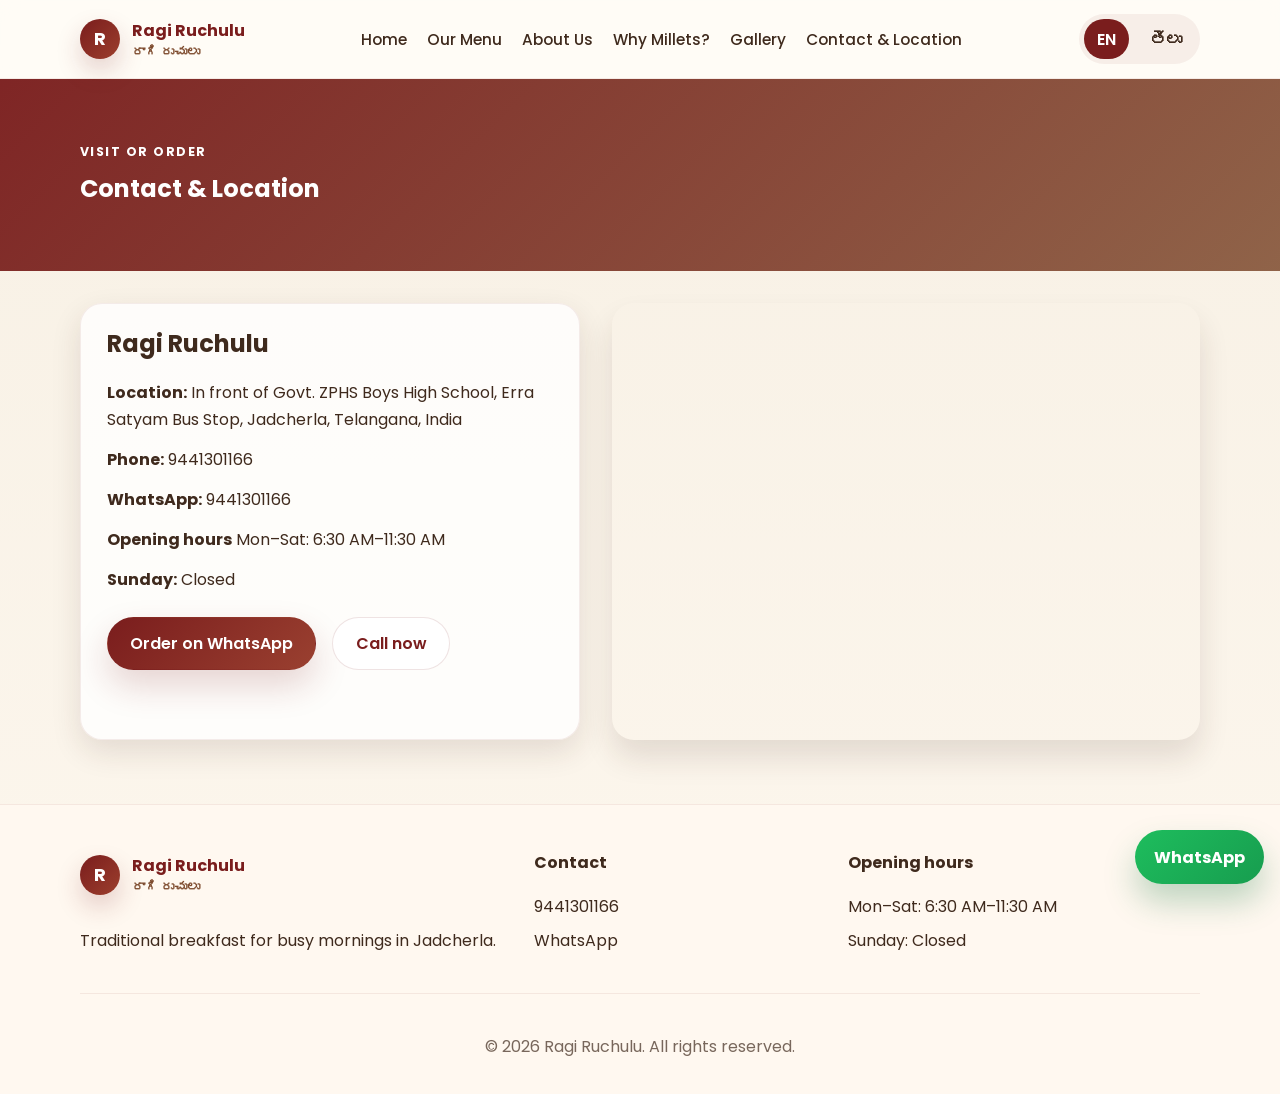
<file: contact.html>
<!DOCTYPE html>
<html lang="en">
  <head>
    <meta charset="UTF-8" />
    <meta name="viewport" content="width=device-width, initial-scale=1.0" />
    <title>Contact & Location | Ragi Ruchulu</title>
    <meta
      name="description"
      content="Find Ragi Ruchulu in Jadcherla, Telangana. Contact us by phone or WhatsApp for breakfast orders and pickup."
    />
    <link rel="preconnect" href="https://fonts.googleapis.com" />
    <link rel="preconnect" href="https://fonts.gstatic.com" crossorigin />
    <link href="https://fonts.googleapis.com/css2?family=Noto+Sans+Telugu:wght@400;500;600;700&family=Poppins:wght@400;500;600;700&display=swap" rel="stylesheet" />
    <link rel="stylesheet" href="styles.css" />
  </head>
  <body data-page="contact">
    <header class="site-header">
      <div class="container nav-wrap">
        <a class="brand" href="index.html" aria-label="Ragi Ruchulu home">
          <span class="brand-mark">R</span>
          <span>
            <strong data-i18n="brand">Ragi Ruchulu</strong>
            <small data-i18n="brandTe">రాగి రుచులు</small>
          </span>
        </a>

        <button class="menu-toggle" aria-label="Open menu" aria-expanded="false">
          <span></span><span></span><span></span>
        </button>

        <nav class="main-nav">
          <a href="index.html" data-i18n="homeNav">Home</a>
          <a href="menu.html" data-i18n="menuNav">Our Menu</a>
          <a href="about.html" data-i18n="aboutNav">About Us</a>
          <a href="millets.html" data-i18n="milletsNav">Why Millets?</a>
          <a href="gallery.html" data-i18n="galleryNav">Gallery</a>
          <a href="contact.html" data-i18n="contactNav">Contact & Location</a>
        </nav>

        <div class="language-switch" aria-label="Language switch">
          <button class="lang-btn active" data-lang="en">EN</button>
          <button class="lang-btn" data-lang="te">తెలు</button>
        </div>
      </div>
    </header>

    <main>
      <section class="page-banner">
        <div class="container">
          <p class="eyebrow" data-i18n="contactPageLabel">Visit or order</p>
          <h1 data-i18n="contactPageTitle">Contact & Location</h1>
        </div>
      </section>

      <section class="section-block">
        <div class="container contact-grid">
          <div class="contact-card">
            <h2 data-i18n="contactBusinessTitle">Ragi Ruchulu</h2>
            <ul class="contact-list">
              <li><strong data-i18n="locationLabel">Location:</strong> <span data-i18n="locationValue">In front of Govt. ZPHS Boys High School, Erra Satyam Bus Stop, Jadcherla, Telangana, India</span></li>
              <li><strong data-i18n="phoneLabel">Phone:</strong> <a href="tel:+919441301166">9441301166</a></li>
              <li><strong data-i18n="whatsappLabel">WhatsApp:</strong> <a href="https://wa.me/919441301166" target="_blank" rel="noopener">9441301166</a></li>
              <li><strong data-i18n="hoursLabel">Opening hours:</strong> <span data-i18n="hoursValue">Mon–Sat: 6:30 AM–11:30 AM</span></li>
              <li><strong data-i18n="sundayLabel">Sunday:</strong> <span data-i18n="sundayValue">Closed</span></li>
            </ul>
            <div class="cta-actions stacked">
              <a class="btn btn-primary" href="https://wa.me/919441301166?text=Hello%20Ragi%20Ruchulu%2C%20I%20would%20like%20to%20place%20an%20order." target="_blank" rel="noopener" data-i18n="orderWhatsApp">Order on WhatsApp</a>
              <a class="btn btn-secondary" href="tel:+919441301166" data-i18n="callNow">Call now</a>
            </div>
          </div>

          <div class="map-card">
            <iframe
              src="https://www.google.com/maps?q=Jadcherla%20Telangana%20India&z=14&output=embed"
              loading="lazy"
              referrerpolicy="no-referrer-when-downgrade"
              title="Ragi Ruchulu location on Google Maps"
            ></iframe>
          </div>
        </div>
      </section>
    </main>

    <footer class="site-footer">
      <div class="container footer-grid">
        <div>
          <a class="brand footer-brand" href="index.html">
            <span class="brand-mark">R</span>
            <span>
              <strong data-i18n="brand">Ragi Ruchulu</strong>
              <small data-i18n="brandTe">రాగి రుచులు</small>
            </span>
          </a>
          <p data-i18n="footerText">Traditional breakfast for busy mornings in Jadcherla.</p>
        </div>
        <div>
          <h4 data-i18n="contactFooter">Contact</h4>
          <ul>
            <li><a href="tel:+919441301166">9441301166</a></li>
            <li><a href="https://wa.me/919441301166" target="_blank" rel="noopener">WhatsApp</a></li>
          </ul>
        </div>
        <div>
          <h4 data-i18n="hoursFooter">Opening hours</h4>
          <ul>
            <li data-i18n="hoursFooterValue">Mon–Sat: 6:30 AM–11:30 AM</li>
            <li data-i18n="sundayFooterValue">Sunday: Closed</li>
          </ul>
        </div>
      </div>
      <div class="container footer-bottom">
        <p data-i18n="copyright">© 2026 Ragi Ruchulu. All rights reserved.</p>
      </div>
    </footer>

    <a class="floating-whatsapp" href="https://wa.me/919441301166" target="_blank" rel="noopener" aria-label="Chat on WhatsApp">WhatsApp</a>

    <script src="script.js"></script>
  </body>
</html>
</file>
<file: styles.css>
* {
  box-sizing: border-box;
}

:root {
  --cream: #f7f0e4;
  --ivory: #fffdf8;
  --maroon: #7a1d1d;
  --earthy: #7d4a2d;
  --green: #2d5d3d;
  --brown: #3f2a1d;
  --stone: #e8dcc7;
  --shadow: rgba(58, 35, 25, 0.12);
  --radius: 22px;
}

html {
  scroll-behavior: smooth;
}

body {
  margin: 0;
  font-family: "Poppins", sans-serif;
  background: linear-gradient(180deg, var(--cream) 0%, #fdf7ee 100%);
  color: var(--brown);
}

a {
  color: inherit;
  text-decoration: none;
}

img {
  max-width: 100%;
  display: block;
}

button,
input,
textarea {
  font: inherit;
}

.container {
  width: min(1120px, calc(100% - 2rem));
  margin: 0 auto;
}

.site-header {
  position: sticky;
  top: 0;
  z-index: 1000;
  background: rgba(255, 253, 248, 0.9);
  backdrop-filter: blur(10px);
  border-bottom: 1px solid rgba(122, 29, 29, 0.08);
}

.nav-wrap {
  display: flex;
  align-items: center;
  justify-content: space-between;
  gap: 1rem;
  min-height: 78px;
}

.brand {
  display: inline-flex;
  align-items: center;
  gap: 0.75rem;
  font-weight: 700;
  color: var(--maroon);
}

.brand strong,
.brand small {
  display: block;
}

.brand small {
  font-size: 0.8rem;
  color: var(--earthy);
}

.brand-mark {
  width: 2.5rem;
  height: 2.5rem;
  border-radius: 50%;
  display: grid;
  place-items: center;
  background: linear-gradient(135deg, var(--maroon), #9c3f2d);
  color: #fff;
  font-size: 1.1rem;
  box-shadow: 0 12px 26px rgba(122, 29, 29, 0.2);
}

.main-nav {
  display: flex;
  align-items: center;
  gap: 1.25rem;
  font-size: 0.96rem;
  font-weight: 500;
}

.main-nav a {
  position: relative;
  color: var(--brown);
}

.main-nav a::after {
  content: "";
  position: absolute;
  left: 0;
  bottom: -0.35rem;
  width: 100%;
  height: 2px;
  background: var(--maroon);
  transform: scaleX(0);
  transform-origin: left;
  transition: transform 0.2s ease;
}

.main-nav a:hover::after,
.main-nav a:focus-visible::after {
  transform: scaleX(1);
}

.language-switch {
  display: flex;
  align-items: center;
  gap: 0.5rem;
  background: rgba(122, 29, 29, 0.06);
  padding: 0.35rem;
  border-radius: 999px;
}

.lang-btn {
  border: 0;
  background: transparent;
  color: var(--brown);
  padding: 0.45rem 0.8rem;
  border-radius: 999px;
  cursor: pointer;
  font-weight: 600;
}

.lang-btn.active {
  background: var(--maroon);
  color: #fff;
}

.menu-toggle {
  display: none;
  width: 2.8rem;
  height: 2.8rem;
  border-radius: 12px;
  border: 1px solid rgba(122, 29, 29, 0.15);
  background: #fff;
  align-items: center;
  justify-content: center;
  flex-direction: column;
  gap: 0.28rem;
  cursor: pointer;
}

.menu-toggle span {
  width: 1.35rem;
  height: 2px;
  background: var(--maroon);
  border-radius: 99px;
}

.hero {
  padding: 5rem 0 3rem;
}

.hero-grid,
.split-block,
.contact-grid,
.footer-grid {
  display: grid;
  gap: 2rem;
}

.hero-grid {
  grid-template-columns: 1.1fr 0.9fr;
  align-items: center;
}

.eyebrow {
  margin: 0 0 0.85rem;
  color: var(--green);
  text-transform: uppercase;
  letter-spacing: 0.12em;
  font-size: 0.78rem;
  font-weight: 700;
}

h1,
h2,
h3,
h4 {
  margin-top: 0;
  line-height: 1.2;
  color: var(--brown);
}

.hero h1 {
  font-size: clamp(2.25rem, 5vw, 4rem);
  margin-bottom: 1rem;
}

.lead {
  font-size: 1.08rem;
  line-height: 1.7;
  color: rgba(63, 42, 29, 0.82);
  max-width: 62ch;
}

.cta-row,
.cta-actions {
  display: flex;
  flex-wrap: wrap;
  gap: 1rem;
  margin-top: 1.5rem;
}

.btn {
  display: inline-flex;
  justify-content: center;
  align-items: center;
  min-height: 48px;
  padding: 0.8rem 1.4rem;
  border-radius: 999px;
  border: 1px solid transparent;
  font-weight: 600;
  transition: all 0.2s ease;
  cursor: pointer;
}

.btn:hover,
.btn:focus-visible {
  transform: translateY(-1px);
}

.btn-primary {
  background: linear-gradient(135deg, var(--maroon), #9a4030);
  color: #fff;
  box-shadow: 0 16px 34px rgba(122, 29, 29, 0.18);
}

.btn-secondary {
  background: #fff;
  color: var(--maroon);
  border-color: rgba(122, 29, 29, 0.12);
}

.info-strip {
  display: flex;
  flex-wrap: wrap;
  gap: 1rem;
  margin-top: 1.8rem;
}

.info-strip > div {
  min-width: 180px;
  background: rgba(255, 255, 255, 0.7);
  border: 1px solid rgba(122, 29, 29, 0.08);
  border-radius: 18px;
  padding: 0.9rem 1rem;
}

.info-strip span {
  display: block;
  color: rgba(63, 42, 29, 0.7);
  font-size: 0.75rem;
  text-transform: uppercase;
  letter-spacing: 0.08em;
  margin-bottom: 0.3rem;
}

.hero-media .image-card,
.image-panel,
.mini-map-card {
  position: relative;
  border-radius: var(--radius);
  overflow: hidden;
  box-shadow: 0 26px 40px rgba(42, 31, 22, 0.18);
}

.hero-media .image-card img,
.image-panel img,
.mini-map-card img,
.gallery-card img {
  width: 100%;
  height: 100%;
  object-fit: cover;
}

.hero-media .image-card {
  min-height: 520px;
}

.highlights,
.section-block {
  padding: 2rem 0 4rem;
}

.three-col {
  display: grid;
  grid-template-columns: repeat(3, minmax(0, 1fr));
  gap: 1.4rem;
}

.feature-card,
.order-panel-card,
.contact-card {
  background: rgba(255, 255, 255, 0.78);
  border: 1px solid rgba(122, 29, 29, 0.08);
  border-radius: var(--radius);
  padding: 1.6rem;
  box-shadow: 0 12px 30px var(--shadow);
}

.feature-card h3 {
  margin-bottom: 0.75rem;
}

.alt-bg {
  background: rgba(122, 29, 29, 0.03);
}

.section-heading {
  margin-bottom: 1.6rem;
}

.menu-grid {
  display: grid;
  grid-template-columns: repeat(4, minmax(0, 1fr));
  gap: 1.25rem;
}

.preview-grid {
  margin-top: 1rem;
}

.menu-item-card {
  background: #fff;
  border: 1px solid rgba(122, 29, 29, 0.07);
  border-radius: 18px;
  overflow: hidden;
  box-shadow: 0 14px 28px rgba(50, 36, 28, 0.08);
}

.menu-item-card img {
  height: 220px;
  width: 100%;
  object-fit: cover;
}

.menu-item-meta {
  display: flex;
  align-items: center;
  justify-content: space-between;
  gap: 1rem;
  padding: 1rem;
}

.menu-item-meta h3 {
  margin: 0;
  font-size: 1rem;
}

.menu-item-meta span {
  color: var(--maroon);
  font-weight: 700;
}

.centered-action {
  text-align: center;
  margin-top: 2rem;
}

.split-block {
  grid-template-columns: 1.05fr 0.95fr;
  align-items: center;
}

.check-list {
  list-style: none;
  padding: 0;
  margin: 1.5rem 0 0;
  display: grid;
  gap: 0.8rem;
}

.check-list li {
  position: relative;
  padding-left: 1.8rem;
  line-height: 1.6;
}

.check-list li::before {
  content: "✓";
  position: absolute;
  left: 0;
  top: 0;
  color: var(--green);
  font-weight: 800;
}

.cta-card {
  display: flex;
  align-items: center;
  justify-content: space-between;
  gap: 1rem;
  padding: 2rem;
  background: linear-gradient(135deg, rgba(122, 29, 29, 0.96), rgba(125, 74, 45, 0.94));
  border-radius: 28px;
  color: #fff;
}

.cta-card h2,
.cta-card p {
  color: #fff;
}

.site-footer {
  padding: 3rem 0 1.2rem;
  background: #fff8f0;
  border-top: 1px solid rgba(122, 29, 29, 0.08);
}

.footer-grid {
  grid-template-columns: 1.2fr 0.8fr 1fr;
  align-items: start;
}

.footer-grid ul {
  list-style: none;
  margin: 0;
  padding: 0;
  display: grid;
  gap: 0.6rem;
  color: var(--brown);
}

.footer-brand {
  margin-bottom: 1rem;
}

.footer-bottom {
  padding-top: 1.5rem;
  margin-top: 1.5rem;
  border-top: 1px solid rgba(122, 29, 29, 0.08);
  text-align: center;
  color: rgba(63, 42, 29, 0.7);
}

.page-banner {
  background: linear-gradient(135deg, rgba(122, 29, 29, 0.96), rgba(125, 74, 45, 0.85));
  padding: 4rem 0 3rem;
  color: #fff;
}

.page-banner .eyebrow,
.page-banner h1 {
  color: #fff;
}

.menu-layout {
  display: grid;
  grid-template-columns: minmax(0, 1.5fr) minmax(320px, 0.8fr);
  gap: 2rem;
  align-items: start;
}

.order-panel {
  position: sticky;
  top: 100px;
}

.cart-items {
  display: grid;
  gap: 0.9rem;
  margin: 1rem 0 1.3rem;
}

.cart-item {
  display: flex;
  align-items: center;
  justify-content: space-between;
  gap: 0.7rem;
  padding: 0.7rem 0.75rem;
  background: rgba(122, 29, 29, 0.03);
  border: 1px solid rgba(122, 29, 29, 0.05);
  border-radius: 14px;
}

.cart-item-name {
  font-weight: 600;
}

.cart-item-controls {
  display: inline-flex;
  align-items: center;
  gap: 0.45rem;
  background: #fff;
  border-radius: 999px;
  padding: 0.2rem;
  border: 1px solid rgba(122, 29, 29, 0.08);
}

.qty-btn {
  width: 1.8rem;
  height: 1.8rem;
  border: 0;
  border-radius: 50%;
  background: rgba(122, 29, 29, 0.1);
  color: var(--brown);
  cursor: pointer;
  font-size: 1rem;
  font-weight: 700;
}

.totals {
  display: grid;
  gap: 0.75rem;
  padding-top: 1rem;
  border-top: 1px solid rgba(122, 29, 29, 0.08);
}

.total-row {
  display: flex;
  align-items: center;
  justify-content: space-between;
  gap: 1rem;
}

.parcel-toggle {
  display: flex;
  align-items: center;
  gap: 0.6rem;
  cursor: pointer;
}

.order-form {
  margin-top: 1.5rem;
  display: grid;
  gap: 1rem;
}

.field-row {
  display: grid;
  gap: 0.45rem;
}

.field-row label {
  font-size: 0.9rem;
  font-weight: 600;
  color: rgba(63, 42, 29, 0.8);
}

.field-row input,
.field-row textarea {
  width: 100%;
  border: 1px solid rgba(122, 29, 29, 0.15);
  border-radius: 12px;
  padding: 0.75rem 0.8rem;
  background: #fff;
}

.field-row textarea {
  resize: vertical;
}

.radio-stack {
  display: grid;
  gap: 0.5rem;
}

.radio-stack label {
  display: flex;
  align-items: center;
  gap: 0.55rem;
  font-weight: 500;
  color: var(--brown);
}

.note-box {
  border: 1px dashed rgba(45, 93, 61, 0.4);
  background: rgba(45, 93, 61, 0.05);
  border-radius: 12px;
  padding: 0.75rem 0.9rem;
}

.note-box p {
  margin: 0;
  color: var(--green);
  font-size: 0.9rem;
}

.full-width {
  width: 100%;
  margin-top: 1rem;
}

.empty-cart {
  border: 1px dashed rgba(122, 29, 29, 0.2);
  border-radius: 14px;
  padding: 1rem;
  color: rgba(63, 42, 29, 0.7);
  background: rgba(122, 29, 29, 0.02);
}

.contact-grid {
  grid-template-columns: 0.92fr 1.08fr;
  align-items: stretch;
}

.contact-list {
  list-style: none;
  padding: 0;
  margin: 1rem 0 0;
  display: grid;
  gap: 0.8rem;
}

.contact-list li {
  line-height: 1.7;
}

.map-card iframe {
  width: 100%;
  height: 100%;
  min-height: 430px;
  border: 0;
  border-radius: var(--radius);
  box-shadow: 0 18px 30px rgba(58, 35, 25, 0.12);
}

.gallery-grid {
  display: grid;
  grid-template-columns: repeat(3, minmax(0, 1fr));
  gap: 1.2rem;
}

.gallery-card {
  overflow: hidden;
  border-radius: 18px;
  box-shadow: 0 18px 34px rgba(42, 31, 22, 0.1);
  background: #fff;
}

.gallery-card img {
  height: 280px;
}

.floating-whatsapp {
  position: fixed;
  right: 1rem;
  bottom: 1rem;
  z-index: 999;
  background: linear-gradient(135deg, #1ebd5d, #179d4f);
  color: #fff;
  padding: 0.9rem 1.2rem;
  border-radius: 999px;
  font-weight: 700;
  box-shadow: 0 18px 32px rgba(24, 122, 70, 0.28);
}

@media (max-width: 960px) {
  .hero-grid,
  .split-block,
  .menu-layout,
  .contact-grid,
  .footer-grid,
  .three-col,
  .gallery-grid {
    grid-template-columns: 1fr;
  }

  .menu-grid {
    grid-template-columns: repeat(2, minmax(0, 1fr));
  }

  .main-nav {
    position: absolute;
    top: calc(100% + 0.5rem);
    left: 1rem;
    right: 1rem;
    display: none;
    flex-direction: column;
    align-items: flex-start;
    background: rgba(255, 255, 255, 0.96);
    border: 1px solid rgba(122, 29, 29, 0.08);
    border-radius: 16px;
    padding: 1rem;
    box-shadow: 0 20px 30px rgba(38, 26, 22, 0.08);
  }

  .main-nav.open {
    display: flex;
  }

  .menu-toggle {
    display: flex;
  }
}

@media (max-width: 640px) {
  .hero {
    padding-top: 3.2rem;
  }

  .menu-grid {
    grid-template-columns: 1fr;
  }

  .cta-card {
    flex-direction: column;
    align-items: flex-start;
  }

  .nav-wrap {
    min-height: 72px;
  }

  .hero-media .image-card {
    min-height: 340px;
  }
}
</file>
